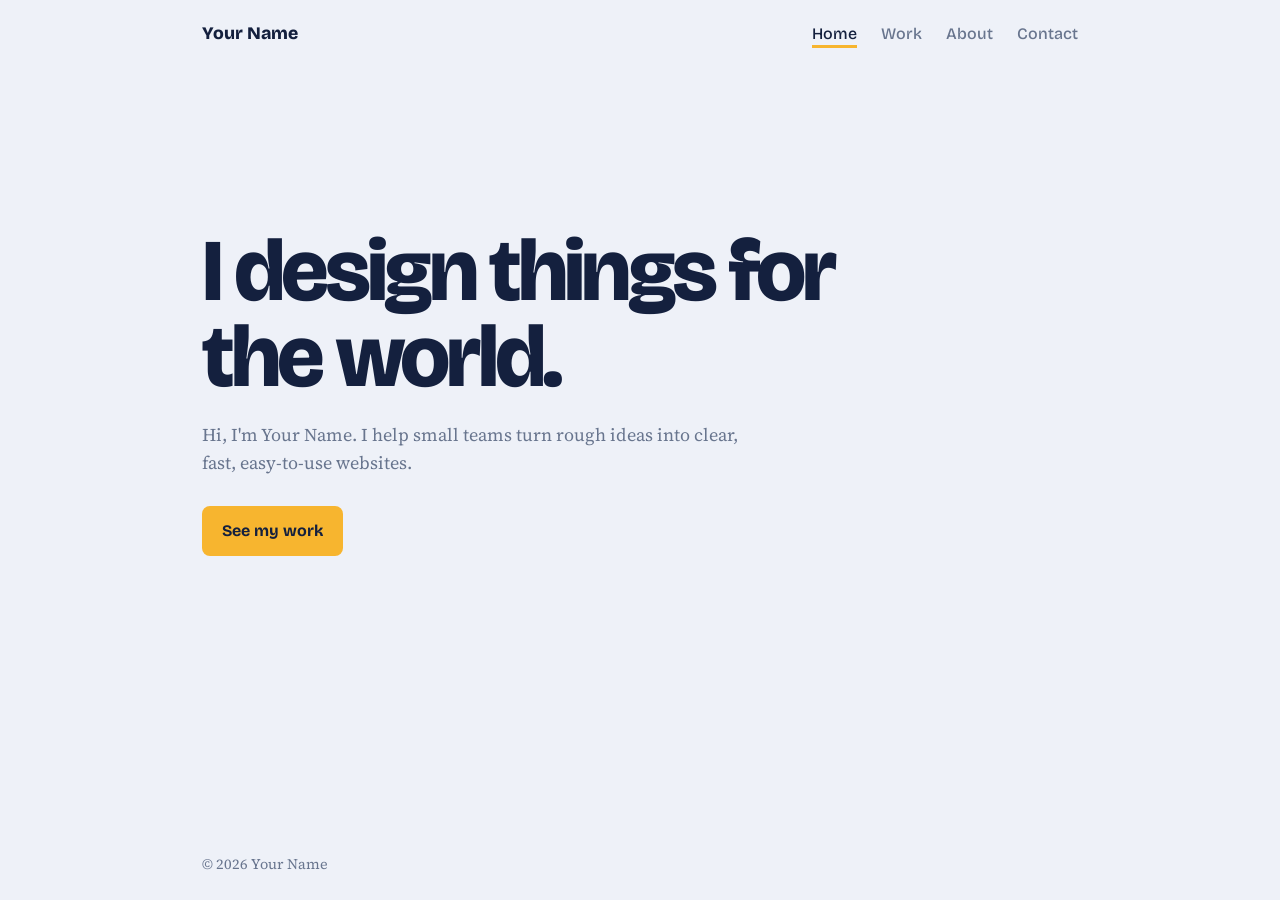
<file: index.html>
<!DOCTYPE html>
<html lang="en">
<head>
  <meta charset="UTF-8">
  <meta name="viewport" content="width=device-width, initial-scale=1">
  <meta name="theme-color" content="#eef1f8">
  <title>Home – Your Name</title>
  <link rel="preconnect" href="https://fonts.googleapis.com">
  <link rel="preconnect" href="https://fonts.gstatic.com" crossorigin>
  <link href="https://fonts.googleapis.com/css2?family=Bricolage+Grotesque:wght@500;700;800&family=Source+Serif+4:wght@400;600&display=swap" rel="stylesheet">
  <link rel="stylesheet" href="styles.css">
</head>
<body>
  <header class="site-header">
    <a class="logo" href="index.html">Your Name</a>
    <nav aria-label="Main navigation">
      <a href="index.html" aria-current="page">Home</a>
      <a href="work.html">Work</a>
      <a href="about.html">About</a>
      <a href="contact.html">Contact</a>
    </nav>
  </header>
  <main>
    <section class="hero">
      <h1>I design things for the world.</h1>
      <p class="lead">Hi, I'm Your Name. I help small teams turn rough ideas into clear, fast, easy-to-use websites.</p>
      <a class="button" href="work.html">See my work</a>
    </section>
  </main>
  <footer class="site-footer">
    <p>&copy; <span id="year">2026</span> Your Name</p>
  </footer>
  <script src="script.js"></script>
</body>
</html>
</file>
<file: styles.css>
:root {
  color-scheme: light;
  --bg: #eef1f8;
  --text: #14203e;
  --muted: #68758e;
  --accent: #f7b52f;
  --max: 876px;
}

* {
  box-sizing: border-box;
}

html {
  min-height: 100%;
  scroll-behavior: smooth;
}

body {
  min-height: 100vh;
  margin: 0;
  display: flex;
  flex-direction: column;
  background: var(--bg);
  color: var(--text);
  font-family: "Source Serif 4", Georgia, serif;
  font-size: 1.125rem;
  line-height: 1.6;
}

h1,
.logo,
nav a,
.button {
  font-family: "Bricolage Grotesque", "Helvetica Neue", Arial, sans-serif;
}

a {
  color: inherit;
}

a:focus-visible {
  outline: 3px solid var(--accent);
  outline-offset: 4px;
}

.site-header,
main,
.site-footer {
  width: min(100% - 2.5rem, var(--max));
  margin-inline: auto;
}

.site-header {
  display: flex;
  align-items: center;
  justify-content: space-between;
  gap: 1.5rem;
  padding-block: 1.25rem;
}

.logo {
  font-size: 1.1rem;
  font-weight: 800;
  text-decoration: none;
  white-space: nowrap;
}

nav {
  display: flex;
  align-items: center;
  gap: 1.5rem;
}

nav a {
  color: var(--muted);
  font-size: 1rem;
  font-weight: 500;
  text-decoration: none;
}

nav a:hover,
nav a[aria-current="page"] {
  color: var(--text);
}

nav a[aria-current="page"] {
  text-decoration: underline;
  text-decoration-color: var(--accent);
  text-decoration-thickness: 3px;
  text-underline-offset: 6px;
}

main {
  flex: 1;
}

.hero {
  padding-block: clamp(7rem, 18vh, 10rem) 4rem;
}

.hero h1 {
  max-width: 14ch;
  margin: 0 0 1.25rem;
  font-size: clamp(3rem, 8vw, 5.5rem);
  font-weight: 800;
  letter-spacing: -0.045em;
  line-height: 0.98;
}

.lead {
  max-width: 35rem;
  margin: 0 0 1.75rem;
  color: var(--muted);
}

.button {
  display: inline-block;
  padding: 0.75rem 1.25rem;
  border-radius: 0.5rem;
  background: var(--accent);
  color: var(--text);
  font-size: 1rem;
  font-weight: 700;
  text-decoration: none;
}

.button:hover {
  filter: brightness(0.96);
}

.site-footer {
  padding-block: 2rem 1.5rem;
  color: var(--muted);
  font-size: 0.9rem;
}

.site-footer p {
  margin: 0;
}

@media (max-width: 40rem) {
  .site-header {
    align-items: flex-start;
    flex-direction: column;
    gap: 0.75rem;
    padding-block: 1rem;
  }

  nav {
    flex-wrap: wrap;
    gap: 0.75rem 1.25rem;
  }

  .hero {
    padding-top: 5rem;
  }
}

@media (prefers-reduced-motion: reduce) {
  html {
    scroll-behavior: auto;
  }
}
</file>
